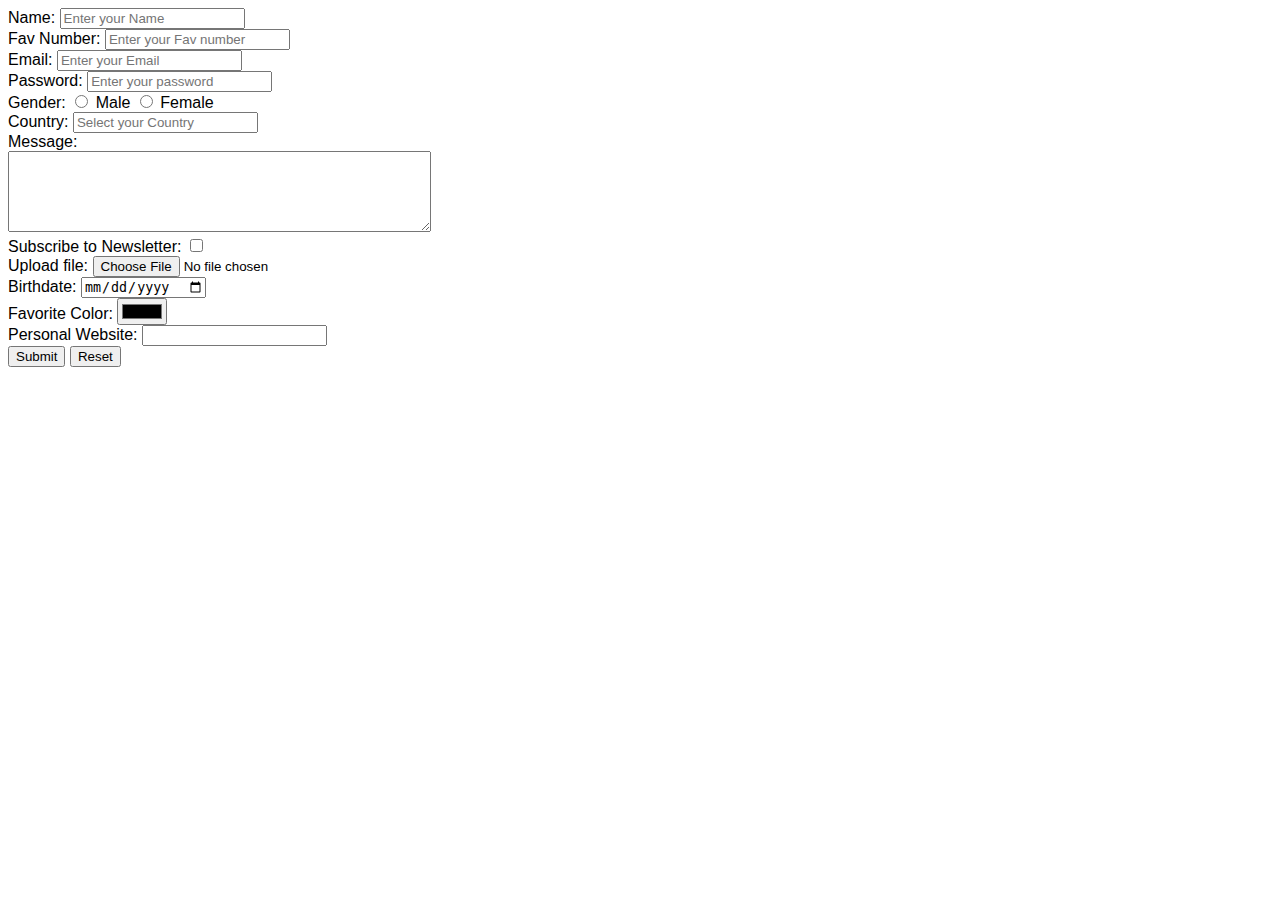
<file: task1/index.html>
<!DOCTYPE html>
<html lang="en">

<head>
    <meta charset="UTF-8">
    <meta name="viewport" content="width=device-width, initial-scale=1.0">
    <title>Task 1</title>
    <link rel="stylesheet" href="index.css">
</head>

<body>

    <form>

        <label for="name">Name:</label>
        <input type="text" id="name" placeholder="Enter your Name"><br>

        <label for="Fav number">Fav Number:</label>
        <input type="number" id="Fav number" placeholder="Enter your Fav number"><br>

        <label for="Email">Email:</label>
        <input type="email" id="Email" placeholder="Enter your Email"><br>

        <label for="password">Password:</label>
        <input type="password" id="password" placeholder="Enter your password"><br>

        <label for="gender">Gender:</label>

        <input type="radio" id="Male">
        <label for="Male">Male</label>

        <input type="radio" id="Female">
        <label for="Female">Female</label><br>


        <label for="Country">Country:</label>
        <input list="Country" name="browser" placeholder="Select your Country">
        <datalist id="Country">
            <option value="USA"></option>
            <option value="Azerbaijan"></option>
            <option value="Canada"></option>
            <option value="Lithuania"></option>
            <option value="Germany"></option>
        </datalist><br>

        <label for="textarea">Message:</label><br>
        <textarea name="" id="" cols="50" rows="5"></textarea><br>

        <label for="newsletter">Subscribe to Newsletter:</label>
        <input type="checkbox" name="nl" id="newsletter"><br>
     
        <label for="fupload">Upload file:</label>
        <input type="file" name="fu" id="fupload"><br>
      
        <label for="date">Birthdate:</label>
        <input type="date" name="bd" id="date"><br>
      
        <label for="selectcol">Favorite Color:</label>
        <input type="color" name="scl" id="selectcol"><br>

        <label for="url">Personal Website:</label>
        <input type="url" name="url" id="url"><br>

        <input type="submit" value="Submit">
        <input type="reset" value="Reset">


    </form>



</body>

</html>
</file>
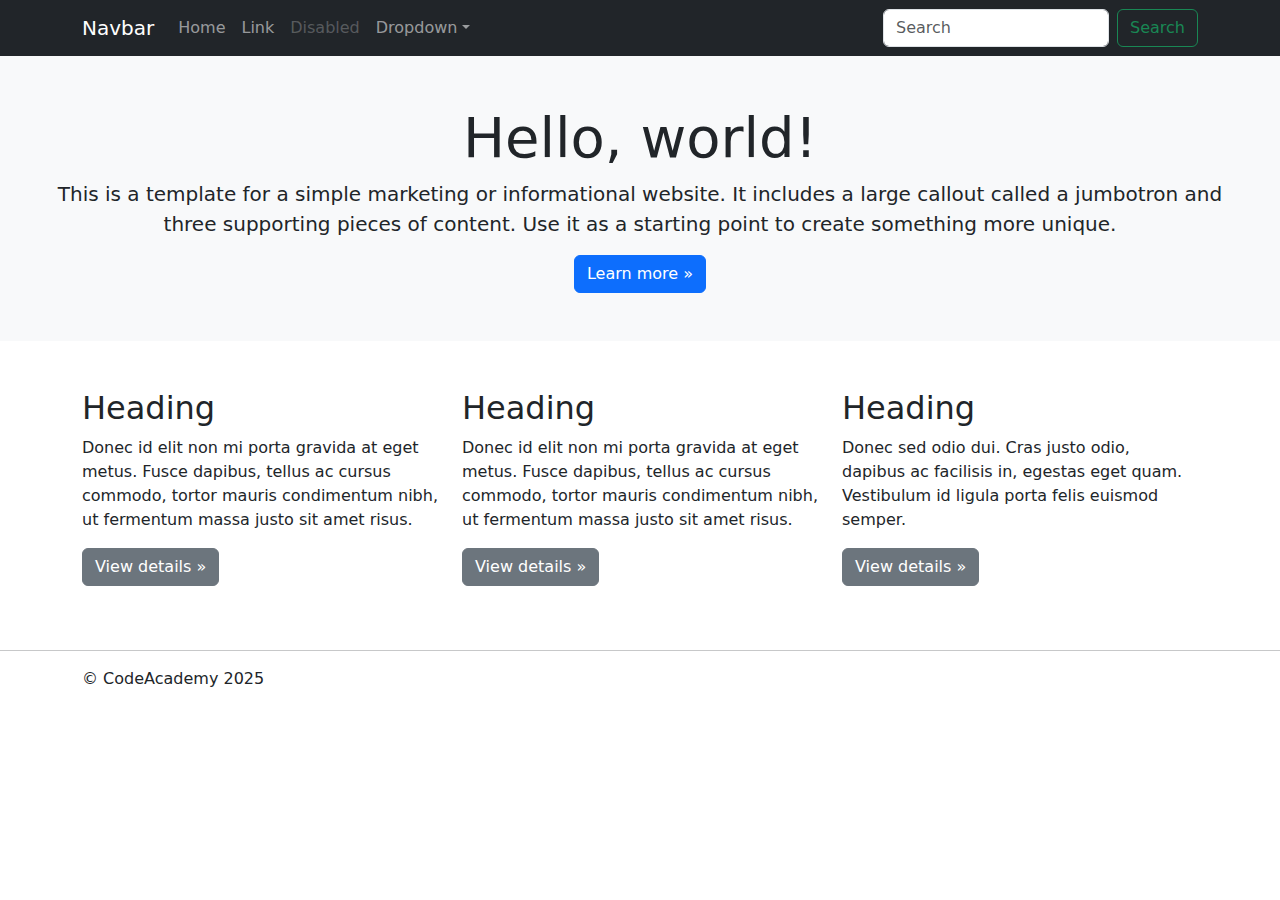
<file: task2/index.html>
<!DOCTYPE html>
<html lang="en">
<head>
  <meta charset="UTF-8">
  <meta name="viewport" content="width=device-width, initial-scale=1.0">
  <link href="https://cdn.jsdelivr.net/npm/bootstrap@5.3.3/dist/css/bootstrap.min.css" rel="stylesheet">
  <title>Task 2</title>
</head>

<body>
  <!-- Navbar -->
  <nav class="navbar navbar-expand-lg navbar-dark bg-dark">
    <div class="container">
      <a class="navbar-brand" href="#">Navbar</a>
      <button class="navbar-toggler" type="button" data-bs-toggle="collapse" data-bs-target="#navbarNav" aria-controls="navbarNav" aria-expanded="false" aria-label="Toggle navigation">
        <span class="navbar-toggler-icon"></span>
      </button>
      <div class="collapse navbar-collapse" id="navbarNav">
        <ul class="navbar-nav me-auto mb-2 mb-lg-0">
          <li class="nav-item">
            <a class="nav-link" href="#">Home</a>
          </li>
          <li class="nav-item">
            <a class="nav-link" href="#">Link</a>
          </li>
          <li class="nav-item">
            <a class="nav-link disabled" href="#" tabindex="-1" aria-disabled="true">Disabled</a>
          </li>
          <li class="nav-item dropdown">
            <a class="nav-link dropdown-toggle" href="#" role="button" data-bs-toggle="dropdown" aria-expanded="false">Dropdown</a>
            <ul class="dropdown-menu">
              <li><a class="dropdown-item" href="#">Action</a></li>
              <li><a class="dropdown-item" href="#">Another action</a></li>
              <li><hr class="dropdown-divider"></li>
              <li><a class="dropdown-item" href="#">Something else here</a></li>
            </ul>
          </li>
        </ul>
        <form class="d-flex" role="search">
          <input class="form-control me-2" type="search" placeholder="Search" aria-label="Search">
          <button class="btn btn-outline-success" type="submit">Search</button>
        </form>
      </div>
    </div>
  </nav>

  <!-- Jumbotron -->
  <div class="bg-light p-5 text-center">
    <h1 class="display-4">Hello, world!</h1>
    <p class="lead">This is a template for a simple marketing or informational website. It includes a large callout called a jumbotron and three supporting pieces of content. Use it as a starting point to create something more unique.</p>
    <a class="btn btn-primary" href="#" role="button">Learn more »</a>
  </div>

  <!-- Content Section -->
  <div class="container py-5">
    <div class="row">
      <div class="col-md-4">
        <h2>Heading</h2>
        <p>Donec id elit non mi porta gravida at eget metus. Fusce dapibus, tellus ac cursus commodo, tortor mauris condimentum nibh, ut fermentum massa justo sit amet risus.</p>
        <a class="btn btn-secondary" href="#" role="button">View details »</a>
      </div>
      <div class="col-md-4">
        <h2>Heading</h2>
        <p>Donec id elit non mi porta gravida at eget metus. Fusce dapibus, tellus ac cursus commodo, tortor mauris condimentum nibh, ut fermentum massa justo sit amet risus.</p>
        <a class="btn btn-secondary" href="#" role="button">View details »</a>
      </div>
      <div class="col-md-4">
        <h2>Heading</h2>
        <p>Donec sed odio dui. Cras justo odio, dapibus ac facilisis in, egestas eget quam. Vestibulum id ligula porta felis euismod semper.</p>
        <a class="btn btn-secondary" href="#" role="button">View details »</a>
      </div>
    </div>
  </div>

  <script src="https://cdn.jsdelivr.net/npm/bootstrap@5.3.3/dist/js/bootstrap.bundle.min.js"></script>
</body><hr>


<footer class="container">
    © CodeAcademy 2025
</footer>
</html>
</file>
<file: task1/index.css>
form{

    font-family: 'Lucida Sans', 'Lucida Sans Regular', 'Lucida Grande', 'Lucida Sans Unicode', Geneva, Verdana, sans-serif;

}

input:hover{

background-color: greenyellow;

}
</file>
